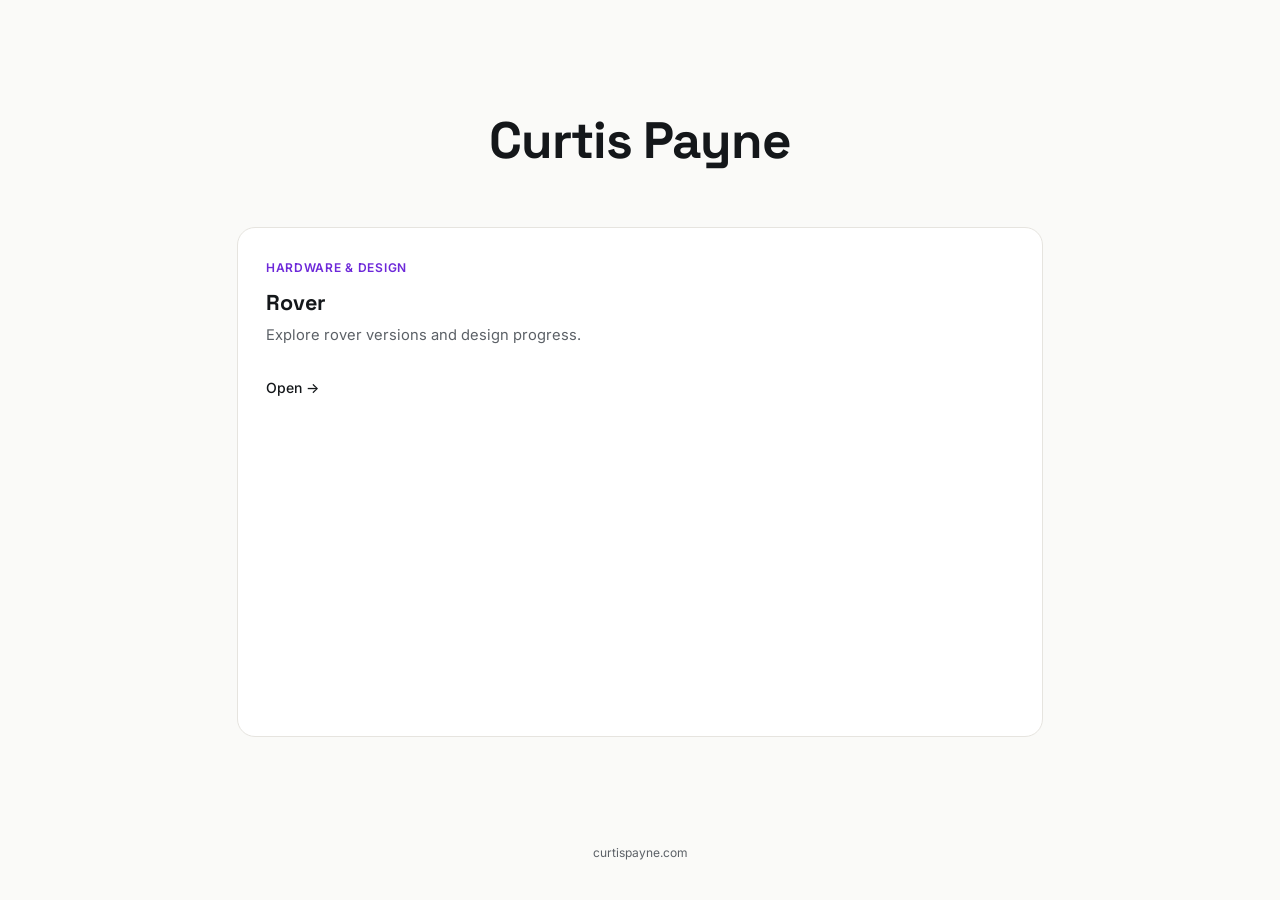
<file: index.html>
<!DOCTYPE html>
<html lang="en">
<head>
  <meta charset="UTF-8">
  <meta name="viewport" content="width=device-width, initial-scale=1.0">
  <title>Curtis Payne</title>
  <link rel="preconnect" href="https://fonts.googleapis.com">
  <link rel="preconnect" href="https://fonts.gstatic.com" crossorigin>
  <link href="https://fonts.googleapis.com/css2?family=Space+Grotesk:wght@500;700&family=Inter:wght@400;500;600&display=swap" rel="stylesheet">
  <link rel="stylesheet" href="index-hub.css">
  <style>
    .love-overlay {
      position: fixed;
      inset: 0;
      z-index: 100;
      display: grid;
      place-content: center;
      overflow: hidden;
      background: rgba(20, 23, 26, 0.94);
      color: #fff;
      text-align: center;
    }

    .love-overlay[hidden] {
      display: none;
    }

    .love-overlay::before {
      position: absolute;
      inset: 50% auto auto 50%;
      color: #e11d48;
      content: "♥";
      font-size: min(135vmin, 120rem);
      line-height: 1;
      opacity: 0.92;
      transform: translate(-50%, -50%);
    }

    .love-message {
      position: relative;
      z-index: 1;
      width: min(65vw, 9em);
      margin: 0;
      font-family: var(--font-display);
      font-size: clamp(2.5rem, 8vw, 7rem);
      line-height: 1.05;
      text-shadow: 0 2px 18px rgba(80, 0, 20, 0.55);
    }

    .scatter-hearts {
      position: absolute;
      inset: 0;
      z-index: 1;
      pointer-events: none;
    }

    .scatter-heart {
      position: absolute;
      line-height: 1;
      transform: translate(-50%, -50%);
      text-shadow: 0 2px 10px rgba(0, 0, 0, 0.2);
    }
  </style>
</head>
<body>

  <header class="header">
    <h1 class="name">Curtis Payne</h1>
  </header>

  <main class="panel-grid">
    <a class="panel" href="rover.html">
      <div class="panel-inner">
        <p class="panel-tag">Hardware &amp; Design</p>
        <h2 class="panel-title">Rover</h2>
        <p class="panel-desc">Explore rover versions and design progress.</p>
        <span class="panel-arrow">Open →</span>
      </div>
    </a>
  </main>

  <footer class="footer">
    <p>curtispayne.com</p>
  </footer>

  <div class="love-overlay" id="love-overlay" role="status" aria-live="polite" hidden>
    <div class="scatter-hearts" id="scatter-hearts" aria-hidden="true"></div>
    <p class="love-message">I love you</p>
  </div>

  <script>
    const secretKeys = new Set(["KeyN", "KeyU", "KeyS", "KeyH"]);
    const pressedKeys = new Set();
    const loveOverlay = document.getElementById("love-overlay");
    const scatterHearts = document.getElementById("scatter-hearts");
    const heartColors = ["#f9a8d4", "#facc15", "#c4b5fd", "#67e8f9", "#fb7185", "#86efac", "#fdba74"];
    let chordActive = false;

    const heartColumns = [5, 18, 31, 44, 56, 69, 82, 95];
    const heartRows = [8, 24, 40, 60, 76, 92];

    heartRows.forEach((row, rowIndex) => {
      heartColumns.forEach((column, columnIndex) => {
        if (column >= 30 && column <= 70 && row >= 30 && row <= 70) {
          return;
        }

        const index = rowIndex * heartColumns.length + columnIndex;
        const heart = document.createElement("span");
        const left = column + ((index * 7) % 9) - 4;
        const top = row + ((index * 11) % 9) - 4;
        const size = 14 + ((index * 13) % 29);

        heart.className = "scatter-heart";
        heart.textContent = "♥";
        heart.style.left = `${left}%`;
        heart.style.top = `${top}%`;
        heart.style.fontSize = `${size}px`;
        heart.style.color = heartColors[index % heartColors.length];
        scatterHearts.append(heart);
      });
    });

    function isSecretChordPressed() {
      return [...secretKeys].every((key) => pressedKeys.has(key));
    }

    document.addEventListener("keydown", (event) => {
      if (event.code === "Escape") {
        pressedKeys.clear();
        chordActive = false;
        loveOverlay.hidden = true;
        return;
      }

      if (secretKeys.has(event.code)) {
        pressedKeys.add(event.code);
        if (isSecretChordPressed() && !chordActive) {
          loveOverlay.hidden = !loveOverlay.hidden;
          chordActive = true;
        }
      }
    });

    document.addEventListener("keyup", (event) => {
      if (secretKeys.has(event.code)) {
        pressedKeys.delete(event.code);
        if (!isSecretChordPressed()) {
          chordActive = false;
        }
      }
    });

    window.addEventListener("blur", () => {
      pressedKeys.clear();
      chordActive = false;
    });
  </script>
</body>
</html>
</file>
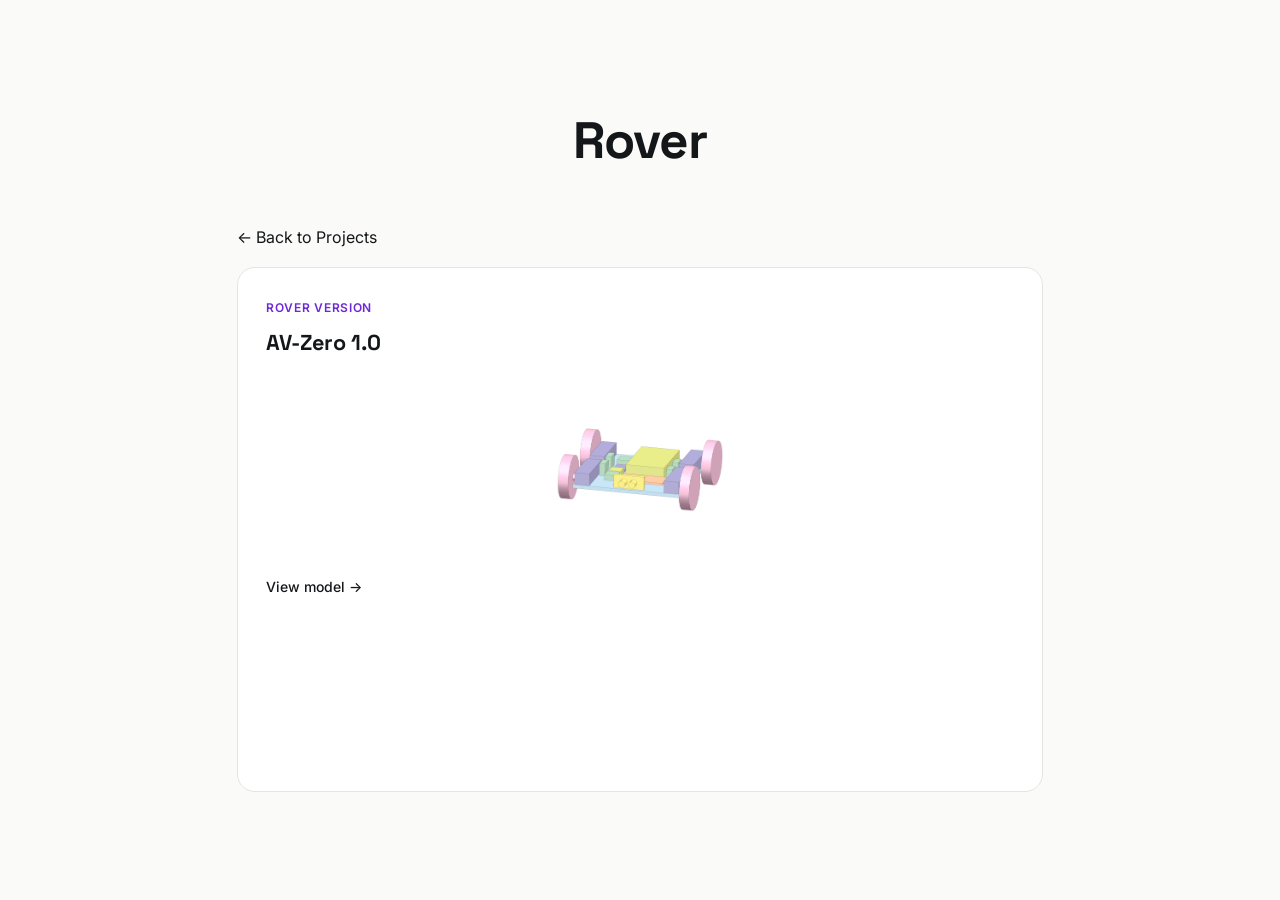
<file: rover.html>
<!DOCTYPE html>
<html lang="en">
<head>
  <meta charset="UTF-8">
  <meta name="viewport" content="width=device-width, initial-scale=1.0">
  <title>Rover | Curtis Payne</title>
  <link rel="preconnect" href="https://fonts.googleapis.com">
  <link rel="preconnect" href="https://fonts.gstatic.com" crossorigin>
  <link href="https://fonts.googleapis.com/css2?family=Space+Grotesk:wght@500;700&family=Inter:wght@400;500;600&display=swap" rel="stylesheet">
  <link rel="stylesheet" href="index-hub.css">
</head>
<body>

  <header class="header">
    <h1 class="name">Rover</h1>
  </header>

  <nav class="page-back">
  <a href="index.html">← Back to Projects</a>
</nav>

  <main class="panel-grid">
    <a class="panel" href="av-zero-1.0.html">
      <div class="panel-inner">
        <p class="panel-tag">Rover Version</p>
        <h2 class="panel-title">AV-Zero 1.0</h2>
        <img
          class="version-image"
          src="assets/av-zero-preview.png"
          alt="AV-Zero 1.0 rover">
        <span class="panel-arrow">View model →</span>
      </div>
    </a>
  </main>

</body>
</html>
</file>
<file: index-hub.css>
:root {
  --bg: #FAFAF8;
  --surface: #FFFFFF;
  --ink: #14171A;
  --ink-soft: #5C6167;
  --line: #E6E4DF;
  --accent: #6D28D9;
  --accent-soft: #EFE9FB;

  --font-display: 'Space Grotesk', sans-serif;
  --font-body: 'Inter', sans-serif;
}

* { box-sizing: border-box; }

body {
  margin: 0;
  min-height: 100vh;
  display: flex;
  flex-direction: column;
  background: var(--bg);
  color: var(--ink);
  font-family: var(--font-body);
  -webkit-font-smoothing: antialiased;
}

:focus-visible {
  outline: 2px solid var(--accent);
  outline-offset: 3px;
}

/* Header */
.header {
  padding: 12vh 6vw 6vh;
  text-align: center;
}

.name {
  font-family: var(--font-display);
  font-weight: 700;
  font-size: clamp(2.2rem, 6vw, 3.2rem);
  letter-spacing: -0.02em;
  margin: 0;
}

/* Panel grid */
.panel-grid {
  flex: 1;
  display: grid;
  grid-template-columns: repeat(auto-fit, minmax(240px, 1fr));
  gap: 24px;
  max-width: 960px;
  width: 100%;
  margin: 0 auto;
  padding: 0 6vw 12vh;
}

.panel {
  display: block;
  text-decoration: none;
  color: inherit;
  background: var(--surface);
  border: 1px solid var(--line);
  border-radius: 18px;
  transition: border-color 0.15s ease, transform 0.15s ease, box-shadow 0.15s ease;
}

.panel:hover {
  border-color: var(--accent);
  transform: translateY(-3px);
  box-shadow: 0 12px 24px -12px rgba(20, 23, 26, 0.15);
}

.panel-inner {
  padding: 32px 28px;
  display: flex;
  flex-direction: column;
  min-height: 200px;
}

.panel-tag {
  font-family: var(--font-body);
  font-size: 12px;
  font-weight: 600;
  text-transform: uppercase;
  letter-spacing: 0.06em;
  color: var(--accent);
  margin: 0 0 14px;
}

.panel-title {
  font-family: var(--font-display);
  font-size: 1.35rem;
  font-weight: 700;
  margin: 0 0 10px;
}

.panel-desc {
  font-size: 0.92rem;
  color: var(--ink-soft);
  margin: 0;
  flex: 1;
}

.panel-arrow {
  margin-top: 20px;
  font-size: 14px;
  font-weight: 500;
}

/* Footer */
.footer {
  text-align: center;
  padding: 0 6vw 40px;
}

.footer p {
  font-family: var(--font-body);
  font-size: 12px;
  color: var(--ink-soft);
  margin: 0;
}

.version-image {
  display: block;
  width: 180px;
  height: 180px;
  margin: 12px auto 0;
  border-radius: 50%;
  object-fit: contain;
  background-color: #fff;
}

.back-links {
  display: flex;
  gap: 20px;
  flex-wrap: wrap;
  margin-bottom: 20px;
}

.back-link {
  display: inline-block;
  color: inherit;
  text-decoration: none;
}

.back-link:hover {
  color: #6D28D9;
}

.page-back {
  width: 100%;
  max-width: 960px;
  margin: 0 auto 20px;
  padding: 0 6vw;
}

.page-back a {
  color: inherit;
  text-decoration: none;
}

.page-back a:hover {
  color: var(--accent);
}
</file>
